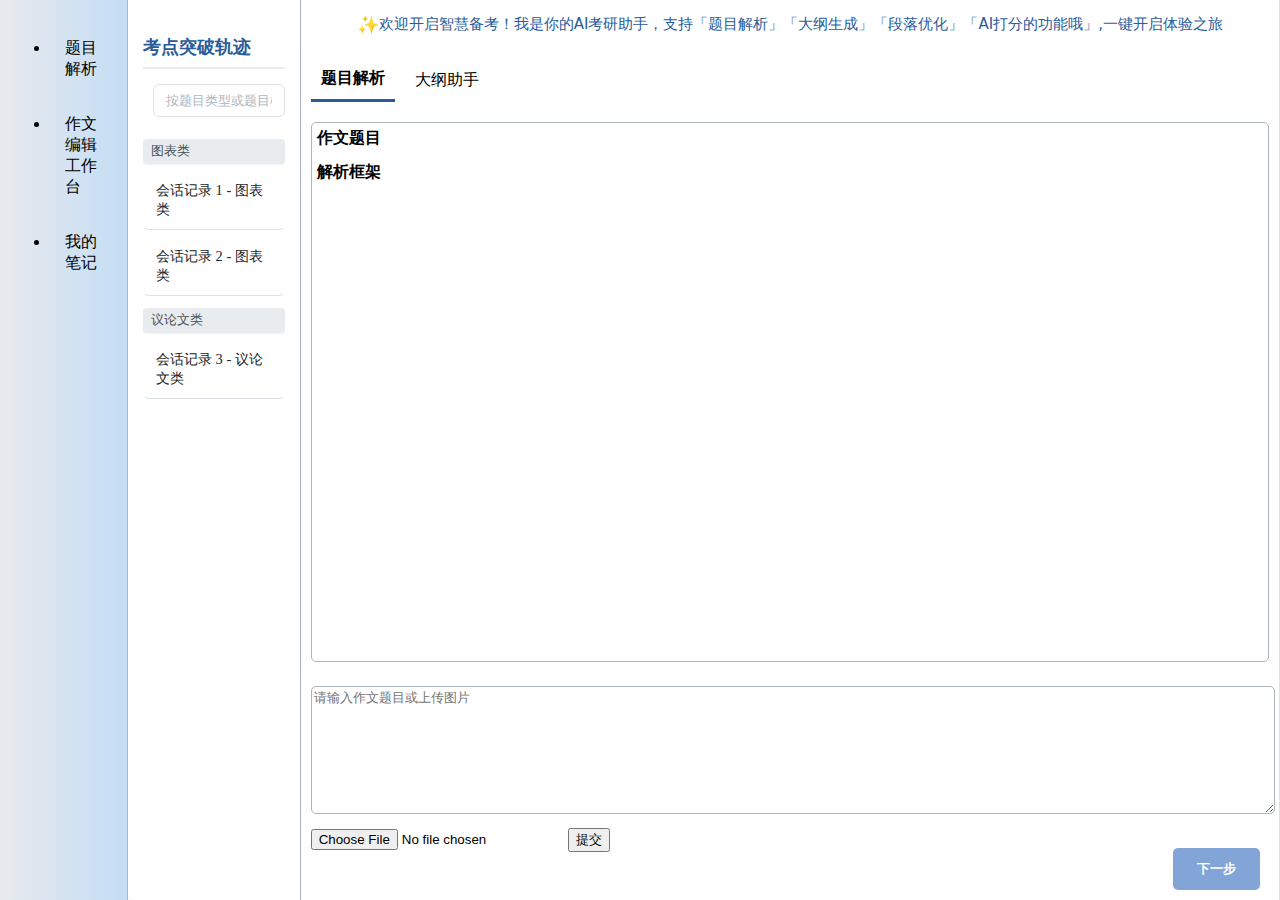
<file: frontend/index.html>
<!DOCTYPE html>
<html lang="zh">

<head>
  <meta charset="UTF-8">
  <meta name="viewport" content="width=device-width, initial-scale=1.0">
  <title>三栏式布局应用</title>
  <link rel="stylesheet" href="styles.css">
</head>

<body>
  <!-- 左侧导航区 -->
  <div class="left-nav">
    <!-- <h2>功能导航</h2> -->
    <ul>
      <li id="question-analysis">题目解析</li>
      <li id="essay-editor">作文编辑工作台</li>
      <li id="my-notes">我的笔记</li>
    </ul>
  </div>
  <!-- 题目解析界面 -->
  <div id="question-analysis-interface" style="display: none;">
    <!-- 历史会话区 -->
    <div class="history-session">
      <h2>考点突破轨迹</h2>
      <input type="text" id="search-input" placeholder="按题目类型或题目模糊搜索">
      <div id="session-list" style="font-size: 0.9em;">
        <div class="tag">图表类</div>
        <div class="session" data-title="图表类作文标题1">会话记录 1 - 图表类</div>
        <div class="session" data-title="图表类作文标题2">会话记录 2 - 图表类</div>
        <div class="tag">议论文类</div>
        <div class="session" data-title="议论文类作文标题1">会话记录 3 - 议论文类</div>
      </div>
    </div>
    <!-- Agent 对话区 -->
    <div class="agent-dialog">
      <!-- 顶部欢迎语 -->
      <div class="welcome-message">欢迎开启智慧备考！我是你的AI考研助手，支持「题目解析」「大纲生成」「段落优化」「AI打分的功能哦」,一键开启体验之旅</div>
      <!-- 中间内容生成区 -->
      <div class="content-generation">
        <div class="module-nav">
          <button id="question-analysis-btn" class="active">题目解析</button>
          <button id="outline-assistant-btn">大纲助手</button>
        </div>
        <!-- 修改题目解析内容区 -->
        <div id="question-analysis-content" class="module-content">
            <!-- <div class="tab-content active" id="analysis-module"> -->
                <div class="result-container">
                    <!-- 新增用户输入显示区域 -->
                    <div class="user-input-display">
                        <h4 style="margin: 0 0 4px 0;">作文题目</h4>
                        <pre id="user-input-display"></pre>
                    </div>
                    <!-- 原有结果区域 -->
                    <h4 style="margin: 0 0 4px 0;">解析框架</h4>
                    <pre id="question-result"></pre>
                    <button id="generate-outline-btn" class="floating-btn">下一步</button>
                </div>
            <!-- </div> -->
        </div>
        <div id="outline-assistant-content" class="module-content" style="display: none;">
            <div class="tab-content active" id="outline-module">
                <div class="result-container">
                    <!-- 聊天对话框区域 -->
                    <div id="outline-chat-container">
                        <!-- 用户输入显示区域 -->
                        <div class="user-input-display">
                            <h4 style="margin: 0 0 4px 0;">你的问题</h4>
                            <pre class="user-message"></pre>
                        </div>
                        <!-- AI回复区域 -->
                        <div class="ai-response-display">
                            <h4 style="margin: 0 0 4px 0;">AI回复</h4>
                            <pre class="ai-message"></pre>
                        </div>
                    </div>
                    <button id="generate-final-outline-btn" class="floating-btn">生成最终大纲</button>
                </div>
            </div>
        </div>
      </div>
      <!-- 下方用户输入区 -->
      <div class="user-input">
        <textarea id="user-input-text" placeholder="请输入作文题目或上传图片"></textarea>
        <input type="file" id="image-upload" accept="image/*">
        <!-- <select id="model-select">
          <option value="model1">模型 1</option>
          <option value="model2">模型 2</option>
        </select> -->
        <!-- <button id="search-online">联网搜索</button> -->
        <button id="submit-btn">提交 <i class="arrow"></i></button>
      </div>
    </div>
  </div>
  <!-- 其他功能模块 -->
  <!-- 作文编辑工作台 -->
  <div id="essay-editor-module" style="display: none;">
    <div class="welcome-message">
      欢迎开启智慧备考！我是你的AI考研助手，支持「题目解析」「大纲生成」「段落优化」「AI打分」功能，一键开启体验之旅
    </div>
    <div class="editor-content">
      <!-- 全局控制栏 -->
      <div class="global-controls">
        <button id="smart-score-btn">智能评分</button>
      </div>

      <!-- 智能评分弹窗 -->
      <div id="score-modal" class="modal">
        <div class="modal-content">
          <!-- 头部：总分展示 -->
          <div class="score-header">
            <h3>作文评分</h3>
            <div class="total-score">总分：<span id="total-score">0</span>/30</div>
          </div>

          <!-- 主体内容 -->
          <div class="score-body">
            <!-- 左区：雷达图 -->
            <div class="radar-chart">
              <canvas id="score-radar"></canvas>
            </div>

            <!-- 右区：缺陷定位 -->
            <div class="defect-list">
              <h4>缺陷定位</h4>
              <ul id="defect-items">
                <!-- 动态生成 -->
              </ul>
            </div>
          </div>

          <!-- 底部：优化建议 -->
          <div class="optimization-suggestions">
            <h4>优化建议</h4>
            <div class="suggestion-cards">
              <!-- 动态生成 -->
            </div>
          </div>

          <button class="close-btn">&times;</button>
        </div>
      </div>

      <!-- 第一组 -->
      <div class="editor-group">
        <div class="outline-section">
          <h4 style="margin: 2px 0; line-height: 1.2;">段落1</h4>
          <!-- 这里展示大纲内容，由题目解析生成的内容前端缓存带出 -->
          <div class="outline-content" id="outline-content-1"></div>
        </div>
        <div class="writing-section">
          <textarea id="writing-input-1" placeholder="请输入英文内容，翻译大纲内容"></textarea>
          <div class="button-group">
            <button id="save-1">保存</button>
            <button id="ai-optimize-1">AI优化</button>
          </div>
        </div>
      </div>
      <!-- 第二组 -->
      <div class="editor-group">
        <div class="outline-section">
          <h4 style="margin: 2px 0; line-height: 1.2;">段落2</h4>
          <!-- 这里展示大纲内容，由题目解析生成的内容前端缓存带出 -->
          <div class="outline-content" id="outline-content-2"></div>
        </div>
        <div class="writing-section">
          <textarea id="writing-input-2" placeholder="请输入英文内容，翻译大纲内容"></textarea>
          <div class="button-group">
            <button id="save-2">保存</button>
            <button id="ai-optimize-2">AI优化</button>
          </div>
        </div>
      </div>
      <!-- 第三组 -->
      <div class="editor-group">
        <div class="outline-section">
          <h4 style="margin: 2px 0; line-height: 1.2;">段落3</h4>
          <!-- 这里展示大纲内容，由题目解析生成的内容前端缓存带出 -->
          <div class="outline-content" id="outline-content-3"></div>
        </div>
        <div class="writing-section">
          <textarea id="writing-input-3" placeholder="请输入英文内容，翻译大纲内容"></textarea>
          <div class="button-group">
            <button id="save-3">保存</button>
            <button id="ai-optimize-3">AI优化</button>
          </div>
        </div>



  <div id="my-notes-module" style="display: none;">
    <h3>我的笔记</h3>
    <!-- 这里可以添加笔记存储的具体内容 -->
  </div>
  

  <script src="script.js"></script>
</body>

</html>

<!-- 新增优化对比弹窗 -->
<div id="optimize-modal" class="modal">

  <div class="modal-content">
    <!-- 上方区块：原文展示 -->
    <div class="original-section">
      <h4 class="section-title" style="margin: 0 0 8px 0;">原文</h4>
      <div class="orginal-text-content" id="original-text"></div>
    </div>
    
    <!-- 分隔线 -->
    <div class="divider"></div>
    
    <!-- 下方区块：优化结果 -->
    <div class="optimized-section">
      <h4 class="section-title" style="margin: 0 0 8px 0;">优化结果</h4>
      <div class="optimized-text-content" id="optimized-text"></div>
      
      <!-- 功能按钮 -->
      <div class="action-buttons">
        <button id="regenerate-btn" title="重新生成">↻</button>
        <button id="favorite-btn" title="收藏">♡</button>
        <button id="replace-btn" class="replace-btn">替换原文</button>
        <button id="cancel-btn" class="cancel-btn">取消</button>
      </div>
    </div>

    <!-- 加载状态 -->
    <div class="loading-overlay" id="loading-overlay">
      <div class="spinner"></div>
      <div class="loading-text">优化中...</div>
      <button id="cancel-btn">取消</button>
    </div>
  </div>
</div>
</file>
<file: frontend/styles.css>
body {
  display: flex;
  margin: 0;
  height: 100vh;
  background: #ffffff
}
/* 调整主容器布局 */
body {
  padding-left: 10%; /* 对应修改为10% */
}

.main-function {
  width: 90%; /* 修改为100%-10% */
  margin-left: 10%; /* 对应修改为10% */
}

/* 左侧导航区 */
.left-nav {
  width: 10%; /* 修改为10% */
  position: fixed;
  left: 0;
  top: 0;
  bottom: 0;
  z-index: 100;
  background-image: linear-gradient(to right, #e8eaed 0%, #c4ddf5 100%); /* 改为水平渐变 */
  padding: 10px;
  box-sizing: border-box;
  border-right: 1px solid #adb5bd; /* 新增右侧边框 */
}

/* 左侧导航区 */
.left-nav h2 {
  font-size: 1.1em;
  color: #2A5C9A;
  margin-bottom: 15px;
  padding-bottom: 8px;
  border-bottom: 2px solid #adb5bd;
}


/* 历史会话区 */
/* 历史会话区 - 容器样式 */
.history-session {
  width: 15%;
  background-color: #ffffff;
  padding: 20px 15px;
  box-sizing: border-box;
  overflow-y: auto;
  border-right: 1px solid #adb5bd;
  box-shadow: 0 4px 6px -1px rgba(0, 0, 0, 0.05);
  border-radius: 8px 0 0 8px;
}

/* 标题样式 */
.history-session h2 {
  font-size: 1.1em;
  color: #2A5C9A;
  margin-bottom: 15px;
  padding-bottom: 8px;
  border-bottom: 2px solid #e9ecef;
}

/* 搜索输入框 */
#search-input {
  width: calc(100% - 10px); /* 补偿父容器的左右padding */
  margin: 0 10px;          /* 与父容器padding保持一致 */
  padding: 8px 12px;
  border: 1px solid #dee2e6;
  border-radius: 6px;
  margin-bottom: 10px;
  transition: border-color 0.3s ease;
  box-sizing: border-box;  /* 新增盒模型计算方式 */
}

#search-input:focus {
  outline: none;
  border-color: #2A5C9A;
  box-shadow: 0 0 0 2px rgba(42, 92, 154, 0.1);
}

#search-input::placeholder {
  color: #adb5bd;
}

/* 分类标签 */
.tag {
  background-color: #e9ecef;
  color: #495057;
  padding: 4px 8px;
  margin: 12px 0 6px;
  border-radius: 4px;
  font-size: 0.9em;
  box-shadow: 0 1px 2px rgba(0, 0, 0, 0.05);
}

/* 会话条目 */
.session {
  color: #212529;
  padding: 10px 12px;
  margin: 6px 0;
  border-radius: 6px;
  cursor: pointer;
  transition: all 0.2s ease;
  background: rgba(255, 255, 255, 0.9);
  border: 1px solid transparent;
  border-bottom: 1px solid #dee2e6; /* 合并border定义 */
}

.session:hover {
  background: #f8f9fa;
  transform: translateX(3px);
  border-color: #dee2e6;
  box-shadow: 0 2px 4px rgba(0, 0, 0, 0.05);
}

/* 滚动条样式 */
.history-session::-webkit-scrollbar {
  width: 6px;
}

.history-session::-webkit-scrollbar-track {
  background: #f8f9fa;
}

.history-session::-webkit-scrollbar-thumb {
  background: #ced4da;
  border-radius: 4px;
}

/* 响应式调整 */
@media (max-width: 768px) {
  .history-session {
    padding: 15px 10px;
    border-radius: 0;
  }
  
  .session {
    padding: 8px 10px;
  }
}


/* Agent 对话区 */
.agent-dialog {
  width: 85%;
  display: flex;
  flex-direction: column;
  border-right: 1px solid #dee2e6;
}

/* 顶部欢迎语 */
/* 统一欢迎语样式 */
.welcome-message,
#outline-assistant-content .welcome-message {
  height: 3vh;
  min-height: 48px;
  background: #ffffff;
  display: flex;
  align-items: center;
  justify-content: center;
  padding: 0 28px;        /* 恢复合理间距 */
  margin-bottom: 0px;     /* 新增：控制下边距 */
  font-family: 'Segoe UI', system-ui, sans-serif;
  font-size: 15px;
  color: #2A5C9A;
  position: relative;
  
}

/* 调整装饰元素定位 */
.welcome-message::before {
  content: "✨";
  justify-content: center; /* 新增水平居中 */
  left: 28px;            /* 固定左侧间距 */
  margin-right: 0;        /* 移除原有右边距 */
  font-size: 1.2em;
}

/* 响应式调整 */
@media (max-width: 768px) {
  .welcome-message {
    font-size: 14px;
    padding: 0 16px;
  }
}


/* 中间内容生成区 */
.content-generation {
  height: 70%;
  /* overflow-y: auto; */
  padding: 10px;
  box-sizing: border-box;
}

.module-nav {
  display: flex;
}

/* 模块导航按钮样式 */
.module-nav button {
  background: none;
  border: none;
  cursor: pointer;
  padding: 10px 10px;  /* 从10px调大内边距 */
  margin-right: 10px; /* 从10px增加右侧间距 */
  font-size: 16px;    /* 新增：调整基准字号 */
  transition: all 0.2s ease;  /* 新增过渡效果 */
}

/* 激活状态按钮 */
.module-nav button.active {
  border-bottom: 3px solid #2A5C9A;  /* 从2px加粗边框 */
  font-weight: 600;  /* 新增：加粗字体 */
}

.module-content {
  margin-top: 20px;
}

/* 下方用户输入区 */
.user-input {
  height: 25%;
  padding: 10px;
  box-sizing: border-box;
  background-color: #ffffff; /* 从#f9f9f9改为纯白 */
 
}
#user-input-text {
  width: 100%;
  height: 60%;
  margin-bottom: 10px;
  border: 1px solid #adb5bd; /* 新增与其他区域一致的灰色边框 */
  border-radius: 5px;
}
/* 题目解析界面 */
#question-analysis-interface {
  display: flex;
  width: 100%; /* 修改为父容器的100% */
}


/* 新增：作文编辑工作台样式 */
#essay-editor-module {
  display: flex;
  flex-direction: column;
  height: 15%; /* 与用户输入区高度一致 */
  padding: 10px; /* 与用户输入区内边距一致 */
  box-sizing: border-box; /* 与用户输入区盒模型计算方式一致 */
  background-color: #f9f9f9; /* 与用户输入区背景颜色一致 */
}

.editor-group {
  display: flex;
  margin-bottom: 10px;
  align-items: flex-start;
  width: 100%; /* 新增宽度设置 */
  margin-left: auto; /* 使内容居中 */
  margin-right: auto; /* 使内容居中 */
}

.outline-section {
  width: 50%; /* 调整为更合理的宽度 */
  height: 200px; /* 新增固定高度 */
  padding: 15px;
  border: 1px solid #ddd; /* 修改为灰色边框 */
  box-sizing: border-box;
  display: flex;
  flex-direction: column;
  justify-content: flex-start;
  background-color: #ffffff; /* 修改为白色背景 */
  border-radius: 8px 0 0 8px; /* 圆角效果 */
  overflow-y: auto; /* 新增：添加垂直滚动条 */
  scrollbar-width: thin; /* 新增：设置滚动条宽度 */
  scrollbar-color: #ddd #f5f5f5; /* 新增：设置滚动条颜色 */
}

/* 新增：自定义滚动条样式 */
.outline-section::-webkit-scrollbar {
  width: 6px; /* 滚动条宽度 */
}

.outline-section::-webkit-scrollbar-track {
  background: #f5f5f5; /* 滚动条轨道颜色 */
  border-radius: 3px;
}

.outline-section::-webkit-scrollbar-thumb {
  background: #ddd; /* 滚动条滑块颜色 */
  border-radius: 3px;
}

.outline-section::-webkit-scrollbar-thumb:hover {
  background: #ccc; /* 滚动条滑块悬停颜色 */
}
  /* margin-right: 10px; 增加右边距 */

.writing-section {
  width: 50%; /* 调整宽度比例 */
  height: 200px; /* 新增固定高度，与左侧一致 */
  padding: 15px;
  border: 1px solid #ddd; /* 修改为灰色边框 */
  box-sizing: border-box;
  display: flex;
  flex-direction: column;
  justify-content: flex-start;
  background-color: #ffffff; /* 白色背景 */
  border-radius: 0 8px 8px 0; /* 圆角效果 */
}

.writing-section textarea {
  width: 100%;
  height: 150px;
  margin-bottom: 4px;
  align-self: flex-start;
  /* padding: 12px; */
  border: 0px solid #e0e0e0;
  border-radius: 5px;
  resize: vertical; /* 允许垂直调整大小 */
  font-family: inherit;
  font-size: 14px;
  /* line-height: 1.5; */
  transition: border-color 0.3s ease;
}

.writing-section textarea:focus {
  border: none; /* 移除边框 */
  outline: none; /* 移除轮廓线 */
  box-shadow: none; /* 移除阴影效果 */
}

/* 响应式布局 */
@media (max-width: 768px) {
  .outline-section,
  .writing-section {
    width: 100%;
    margin-right: 0;
    border-radius: 8px;
    margin-bottom: 15px;
  }
  
  .outline-section {
    border-right: none;
    border-bottom: 2px solid #e0e0e0;
  }
}
.button-group {
  display: flex;
  justify-content: flex-end;
  margin-top: 0px;
  margin-right: -10px; /* 增加右侧间距 */
  gap: 10px; /* 新增：按钮之间的间距 */
}
/* 响应式处理 */
@media (max-width: 1200px) {
  .left-nav {
    width: 180px; /* 按比例缩小约10% */
  }
  body {
    padding-left: 180px;
  }
  .main-function {
    width: calc(100% - 180px);
    margin-left: 180px;
  }
}


/* 左侧导航区 */
.left-nav li {
  margin-bottom: 10px;
  cursor: pointer;
  transition: all 0.3s ease; /* 新增过渡动画 */
  border-radius: 4px; /* 新增圆角 */
  padding: 12px 15px; /* 调整内边距 */
}

/* 新增悬停效果 */
.left-nav li:not(.active):not(.disabled):hover {
  background-color: #e3f2fd; /* 浅蓝色背景 */
  transform: translateX(4px); /* 右移效果 */
  box-shadow: 2px 0 6px rgba(33, 150, 243, 0.3); /* 投影效果 */
}

/* 禁用状态保持原样 */
.left-nav li.disabled:hover {
  background-color: inherit;
  transform: none;
  box-shadow: none;
}

/* 激活状态优化 */
.left-nav li.active {
  border-left: 3px solid #2196F3; /* 加粗激活指示条 */
  background-color: #f5fbff; /* 新增浅色背景 */
}

/* 新增优化对比样式 */
.modal {
  display: none;
  position: fixed;
  z-index: 1000;
  left: 0;
  top: 0;
  width: 100%;
  height: 100%;
  background-color: rgba(0,0,0,0.5);
}

.modal-content {
  position: absolute;
  left: 50%;
  top: 20%;
  transform: translateX(-50%);
  width: 60vw;
  height: 80vh;;
  /* overflow-y: auto; */
  background: white;
  border-radius: 8px;
  box-shadow: 0 4px 12px rgba(0,0,0,0.15);
}

.close-btn {
  position: absolute;
  right: 20px;
  top: 20px;
  width: 32px;
  height: 32px;
  font-size: 24px;
  cursor: pointer;
  background: none;
  border: none;
  color: #666;
  transition: color 0.2s;
}

.close-btn:hover {
  color: #333;
}


.section-title {
  font-family: 'Satoshi', sans-serif;
  font-weight: bold;
  font-size: 18px;
  color: #121212;
  margin-bottom: 15px;
}

.divider {
  background: #f0f0f0;
  margin:5px 0;
}

.action-buttons {
  display: flex;
  justify-content: flex-end;
  gap: 2px;
  margin-top: -15px;
}

.action-buttons button {
  padding: 8px 16px;
  border: none;
  border-radius: 4px;
  cursor: pointer;
  font-family: 'Satoshi', sans-serif;
  font-size: 14px;
  background: none;
}

#regenerate-btn, #favorite-btn {
  font-size: 18px;
  color: #333;
  padding: 6px 12px;
}

#regenerate-btn:hover, #favorite-btn:hover {
  background: #f0f0f0;
}

.replace-btn {
  color: #999; /* 将蓝色替换为灰色 */
  font-weight: bold;
  padding: 6px 12px;
}

.replace-btn:hover {
  background: #f0f0f0; /* 将浅蓝色背景替换为浅灰色 */
}

#favorite-btn {
  color: #999; /* 将默认颜色替换为灰色 */
  background: none; /* 移除背景色 */
}

#favorite-btn:hover {
  background: #f0f0f0; /* 将默认背景色替换为浅灰色 */
}
  background: #f8f9fa;
  color: #333;
}

#replace-btn {
  background: #007bff;
  color: white;
}



.keyword {
  color: #007bff;
  font-weight: bold;
}

.close-btn {
  position: absolute;
  right: 20px;
  top: 20px;
  width: 32px;
  height: 32px;
  font-size: 24px;
  cursor: pointer;
  background: none;
  border: none;
  color: #666;
  transition: color 0.2s;
}

.close-btn:hover {
  color: #333;
}

.cancel-btn {
  color: #999;
  padding: 6px 12px;
  background: none;
  border: none;
  cursor: pointer;
  transition: color 0.2s;
}

.cancel-btn:hover {
  color: #666;
}

.compare-container {
  display: flex;
  gap: 20px;
}

.original-section  {
  flex: 1;
  padding: 15px;
  border: 1px solid #ddd;
  border-radius: 4px;
  height: 25vh; /* 将max-height改为固定高度35vh */
  scrollbar-width: thin;
  scrollbar-color: #ddd #f5f5f5;
}

.optimized-section  {
  flex: 1;
  padding: 15px;
  border: 1px solid #ddd;
  border-radius: 4px;
  height: 40vh; /* 将max-height改为固定高度35vh */
  scrollbar-width: thin;
  scrollbar-color: #ddd #f5f5f5;
}

.orginal-text-content {
  white-space: pre-wrap;
  width: 100%;
  height: 20vh;
  background: none;
  overflow-y: auto;
  scrollbar-width: thin;
  scrollbar-color: #ddd #f5f5f5;
  font-size: 10px; /* 默认字体大小 */
}

.optimized-text-content {
  white-space: pre-wrap;
  width: 100%;
  height: 40vh;
  background: none;
  overflow-y: auto;
  scrollbar-width: thin;
  scrollbar-color: #ddd #f5f5f5;
  font-size: 10px; /* 默认字体大小 */
}

/* 响应式字体大小调整 */
@media (max-width: 768px) {
  .orginal-text-content,
  .optimized-text-content {
    font-size: 13px; /* 小屏幕字体稍小 */
  }
}

@media (min-width: 1200px) {
  .orginal-text-content,
  .optimized-text-content {
    font-size: 15px; /* 大屏幕字体稍大 */
  }
}
.diff-added {
  background-color: #e6ffec;
}

.diff-removed {
  background-color: #ffeef0;
}

.loading-overlay {
  display: none;
  position: absolute;
  top: 0;
  left: 0;
  right: 0;
  bottom: 0;
  background: rgba(255,255,255,0.9);
  display: flex;
  flex-direction: column;
  align-items: center;
  justify-content: center;
}

.spinner {
  border: 4px solid #f3f3f3;
  border-top: 4px solid #3498db;
  border-radius: 50%;
  width: 40px;
  height: 40px;
  animation: spin 1s linear infinite;
}

@keyframes spin {
  0% { transform: rotate(0deg); }
  100% { transform: rotate(360deg); }
}

.loading-animation {
    animation: pulse 1.5s infinite;
    color: #2A5C9A;
    font-weight: bold;
    text-align: center;
    padding: 20px;
}

@keyframes pulse {
    0% { opacity: 0.6; }
    50% { opacity: 1; }
    100% { opacity: 0.6; }
}

.error-message {
    color: #d32f2f;
    background: #ffebee;
    padding: 15px;
    border-radius: 4px;
    margin: 10px 0;
}

.error-text {
    color: #d32f2f;
    padding: 20px;
    background: #ffebee;
    border-radius: 4px;
}
/* 题目解析模块样式 */
#analysis-module {
    padding: 20px;
    border: 1px solid #eee;
    margin-top: 15px;
    border-radius: 8px;
    background: #fff;
}



/* 统一功能按钮样式 */
.floating-btn,
#smart-score-btn,
.action-buttons button,
.replace-btn,
#regenerate-btn,
#favorite-btn {
  background-color:#0d6efd; /* 品牌浅蓝色 */
  color: #ffffff !important; /* 强制白色文字 */
  transition: all 0.3s ease;
}

/* 悬停状态统一 */
.floating-btn:hover,
#smart-score-btn:hover,
.action-buttons button:hover,
.replace-btn:hover,
#regenerate-btn:hover,
#favorite-btn:hover {
  background-color:#0d6efd; /* 品牌浅蓝色 */
  color: #ffffff !important; /* 强制白色文字 */
  transform: translateY(-2px);
}

#replace-btn {
  background: #007bff;
  color: white;
}



.keyword {
  color: #007bff;
  font-weight: bold;
}

.close-btn {
  position: absolute;
  right: 20px;
  top: 20px;
  width: 32px;
  height: 32px;
  font-size: 24px;
  cursor: pointer;
  background: none;
  border: none;
  color: #666;
  transition: color 0.2s;
}

.close-btn:hover {
  color: #333;
}

.cancel-btn {
  color: #999;
  padding: 6px 12px;
  background: none;
  border: none;
  cursor: pointer;
  transition: color 0.2s;
}

.cancel-btn:hover {
  color: #666;
}

.compare-container {
  display: flex;
  gap: 20px;
}

.original-section  {
  flex: 1;
  padding: 15px;
  border: 1px solid #ddd;
  border-radius: 4px;
  height: 25vh; /* 将max-height改为固定高度35vh */
  scrollbar-width: thin;
  scrollbar-color: #ddd #f5f5f5;
}

.optimized-section  {
  flex: 1;
  padding: 15px;
  border: 1px solid #ddd;
  border-radius: 4px;
  height: 40vh; /* 将max-height改为固定高度35vh */
  scrollbar-width: thin;
  scrollbar-color: #ddd #f5f5f5;
}

.orginal-text-content {
  white-space: pre-wrap;
  width: 100%;
  height: 20vh;
  background: none;
  overflow-y: auto;
  scrollbar-width: thin;
  scrollbar-color: #ddd #f5f5f5;
  font-size: 10px; /* 默认字体大小 */
}

.optimized-text-content {
  white-space: pre-wrap;
  width: 100%;
  height: 40vh;
  background: none;
  overflow-y: auto;
  scrollbar-width: thin;
  scrollbar-color: #ddd #f5f5f5;
  font-size: 10px; /* 默认字体大小 */
}

/* 响应式字体大小调整 */
@media (max-width: 768px) {
  .orginal-text-content,
  .optimized-text-content {
    font-size: 13px; /* 小屏幕字体稍小 */
  }
}

@media (min-width: 1200px) {
  .orginal-text-content,
  .optimized-text-content {
    font-size: 15px; /* 大屏幕字体稍大 */
  }
}
.diff-added {
  background-color: #e6ffec;
}

.diff-removed {
  background-color: #ffeef0;
}

.loading-overlay {
  display: none;
  position: absolute;
  top: 0;
  left: 0;
  right: 0;
  bottom: 0;
  background: rgba(255,255,255,0.9);
  display: flex;
  flex-direction: column;
  align-items: center;
  justify-content: center;
}

.spinner {
  border: 4px solid #f3f3f3;
  border-top: 4px solid #3498db;
  border-radius: 50%;
  width: 40px;
  height: 40px;
  animation: spin 1s linear infinite;
}

@keyframes spin {
  0% { transform: rotate(0deg); }
  100% { transform: rotate(360deg); }
}

.loading-animation {
    animation: pulse 1.5s infinite;
    color: #2A5C9A;
    font-weight: bold;
    text-align: center;
    padding: 20px;
}

@keyframes pulse {
    0% { opacity: 0.6; }
    50% { opacity: 1; }
    100% { opacity: 0.6; }
}

.error-message {
    color: #d32f2f;
    background: #ffebee;
    padding: 15px;
    border-radius: 4px;
    margin: 10px 0;
}

.error-text {
    color: #d32f2f;
    padding: 20px;
    background: #ffebee;
    border-radius: 4px;
}
/* 题目解析模块样式 */
#analysis-module {
    padding: 20px;
    border: 1px solid #eee;
    margin-top: 15px;
    border-radius: 8px;
    background: #fff;
}

/* 结果容器样式 */
.result-container {
    position: relative;
    width: 100%;         /* 填充父容器宽度 */
    height: 60vh;        /* 保持视口单位 */
    padding: 5px;
    background: #ffffff;
    border: 1px solid  #adb5bd;
    border-radius: 5px;
    box-sizing: border-box;  /* 新增盒模型计算方式 */
    overflow-y: auto;    /* 修改为垂直滚动 */
    overflow-x: hidden;  /* 保持水平不滚动 */
    scrollbar-width: thin; /* 新增：设置滚动条宽度 */
    scrollbar-color: rgba(255,255,255,0.5) transparent; /* 新增：设置滚动条颜色 */
}

/* 新增：自定义滚动条样式 */
.result-container::-webkit-scrollbar {
    width: 8px;
}

.result-container::-webkit-scrollbar-track {
    background: transparent;
    border-radius: 4px;
}

.result-container::-webkit-scrollbar-thumb {
    background: rgba(255,255,255,0.5);
    border-radius: 4px;
}

.result-container::-webkit-scrollbar-thumb:hover {
    background: rgba(255,255,255,0.8);
}

/* 题目结果样式 */
#question-result {
    margin: 0;
    padding: 0px;
    /* background-color: #139fdf; 新增红色背景 */
    font-family: -apple-system, BlinkMacSystemFont, 'Segoe UI', system-ui, Roboto, 'Helvetica Neue', Arial, sans-serif;
    /* box-sizing: border-box; */
    font-size: 14px;
    line-height: 1.3; /* 正文行间距从1.8缩小到1.6 */
}

/* 标题层级 */
#question-result h2 {
    font-size: 1.5em;
    font-weight: bold;
    color: #000;
    margin: 1em 0 1em;
}

#question-result h3 {
    font-size: 1.2em;
    color: #000;
    margin: 1em 0 0.6em; /* h3标题间距缩小 */
}


.floating-btn {
    position: fixed; /* 改为固定定位 */
    right: 20px; /* 距离右侧20px */
    bottom: 10px; /* 距离底部20px */
    padding: 12px 24px;
    background: #82a4d7;;
    color: white;
    border: none;
    border-radius: 5px;
    cursor: pointer;
    transition: all 0.3s;
    font-weight: bold;
    z-index: 100; /* 确保按钮在最上层 */
}

.floating-btn:hover {
    background: #1E416C;
    transform: translateY(-2px);
    box-shadow: 0 4px 6px rgba(0,0,0,0.1);
}

/* 大纲助手欢迎消息样式 */
#outline-assistant-content .welcome-message {
    display: none;
    background-color: #f0f8ff;
    padding: 15px;
    margin: 15px 0;
    border-radius: 4px;
    border-left: 4px solid #2A5C9A;
    color: #333;
    font-size: 16px;
}


/* 全局控制栏 */
.global-controls {
  position: sticky;
  top: 0;
  background: white;
  padding: 5px;
  box-shadow: 0 2px 4px rgba(0,0,0,0.1);
  z-index: 10;
}

#smart-score-btn {
  padding: 8px 16px;
  background-color: #0d6efd; /* 从#2196F3改为更标准蓝色 */
  color: white;
  border: none;
  border-radius: 4px;
  cursor: pointer;
}

/* 评分弹窗样式 */
.score-header {
  text-align: center;
  padding: 20px;
}

.total-score {
  font-size: 24px;
  font-weight: bold;
  color: #2196F3;
}

.score-body {
  display: flex;
  gap: 20px;
  padding: 20px;
}

.radar-chart {
  flex: 1;
  max-width: 300px;
}

.defect-list {
  flex: 1;
  max-width: 300px;
}

.optimization-suggestions {
  padding: 20px;
  background: #f5f5f5;
}

.suggestion-cards {
  display: flex;
  flex-direction: column;
  gap: 10px;
}

/* 雷达图提示样式 */
.radar-tooltip {
  background: white;
  padding: 8px;
  border-radius: 4px;
  box-shadow: 0 2px 4px rgba(0,0,0,0.1);
}
</file>
